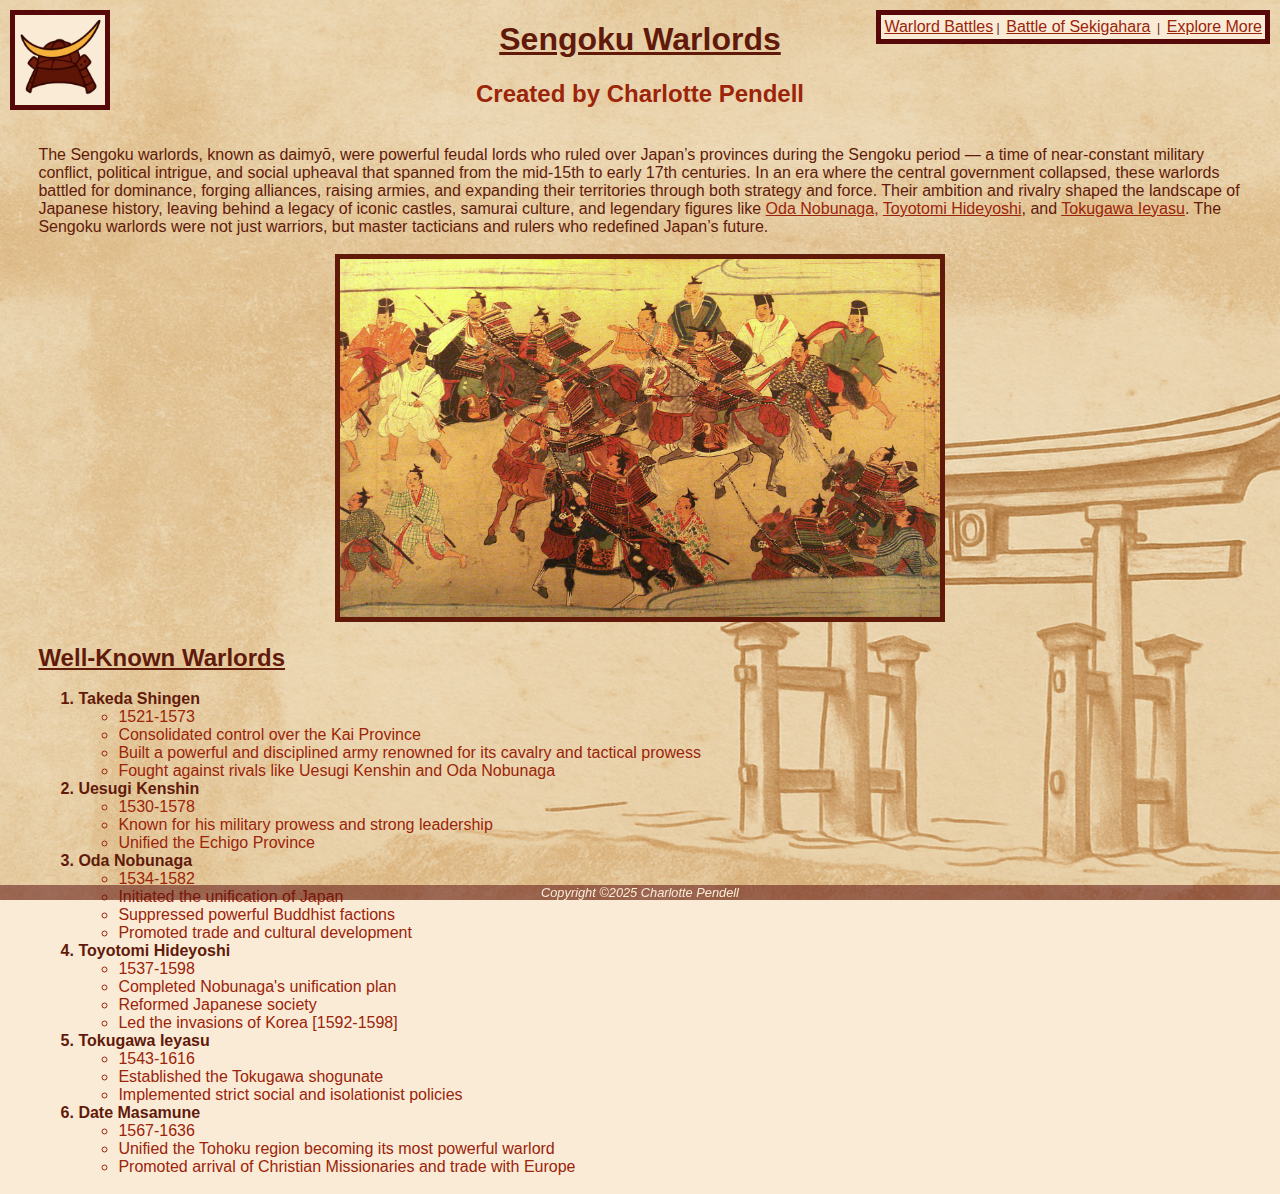
<file: scratchpages/index.html>
<!DOCTYPE html>
<html lang="en">

<head>
    <meta charset="UTF-8">
    <meta name="viewport" content="width=device-width, initial-scale=1.0">
    <title>Sengoku Warlords</title>
    <link rel="stylesheet" href="styles.css">
    <link rel="stylesheet" href="divstyles.css">
</head>

<body>
    <div class="logo">
        <a href="index.html"><img src="img/newlogo.png" alt=""></a> 
    </div>
    <div class="nav">
        <a href="game.html">Warlord Battles</a>&nbsp;|&nbsp;
        <a href="tableau.html">Battle of Sekigahara</a> &nbsp;|&nbsp;
        <a href="../index.html">Explore More</a>

    </div>
    <h1>Sengoku Warlords</h1>
    <h2>Created by Charlotte Pendell</h2>
    <br>
    <p class="content">The Sengoku warlords, known as daimyō, were powerful feudal lords who ruled over Japan’s provinces during the
    Sengoku period — a time of near-constant military conflict, political intrigue, and social upheaval that spanned
    from the mid-15th to early 17th centuries. In an era where the central government collapsed, these warlords battled
    for dominance, forging alliances, raising armies, and expanding their territories through both strategy and force.
    Their ambition and rivalry shaped the landscape of Japanese history, leaving behind a legacy of iconic castles,
    samurai culture, and legendary figures like <a href="#oda">Oda Nobunaga,</a> <a href="#hideyoshi">Toyotomi Hideyoshi</a>, and <a href="#ieyasu">Tokugawa Ieyasu</a>. The Sengoku
    warlords were not just warriors, but master tacticians and rulers who redefined Japan’s future.
</p>
  <br>
<center>
<img src="img/Muromachi Samurai.jpg" alt="" width="600px">
</center>
<br>
<h3 class="content">Well-Known Warlords</h3>
<br>
<ol class="content">
    <li>Takeda Shingen</li>
        <ul>
            <li>1521-1573</li>
            <li>Consolidated control over the Kai Province</li>
            <li>Built a powerful and disciplined army renowned for its cavalry and tactical prowess</li>
            <li>Fought against rivals like Uesugi Kenshin and Oda Nobunaga</li>
        </ul>
     <li>Uesugi Kenshin</li>
        <ul>
            <li>1530-1578</li>
            <li>Known for his military prowess and strong leadership</li>
            <li>Unified the Echigo Province</li>
        </ul>
    <li id="oda" class="highlight">Oda Nobunaga</li>
        <ul>
            <li>1534-1582</li>
            <li>Initiated the unification of Japan</li>
            <li>Suppressed powerful Buddhist factions</li>
            <li>Promoted trade and cultural development</li>
        </ul>
    <li id="hideyoshi" class="highlight">Toyotomi Hideyoshi</li>
        <ul>
            <li>1537-1598</li>
            <li>Completed Nobunaga's unification plan</li>
            <li>Reformed Japanese society</li>
            <li>Led the invasions of Korea [1592-1598]</li>
        </ul>
    <li id="ieyasu" class="highlight">Tokugawa Ieyasu</li>
        <ul>
            <li>1543-1616</li>
            <li>Established the Tokugawa shogunate</li>
            <li>Implemented strict social and isolationist policies</li>
        </ul>
    <li>Date Masamune</li>
        <ul>
            <li>1567-1636</li>
            <li>Unified the Tohoku region becoming its most powerful warlord</li>
            <li>Promoted arrival of Christian Missionaries and trade with Europe</li>
        </ul>
</ol>
<br>
<div class="footer">
        Copyright &copy;2025 Charlotte Pendell
    </div>
</body>

</html>
</file>
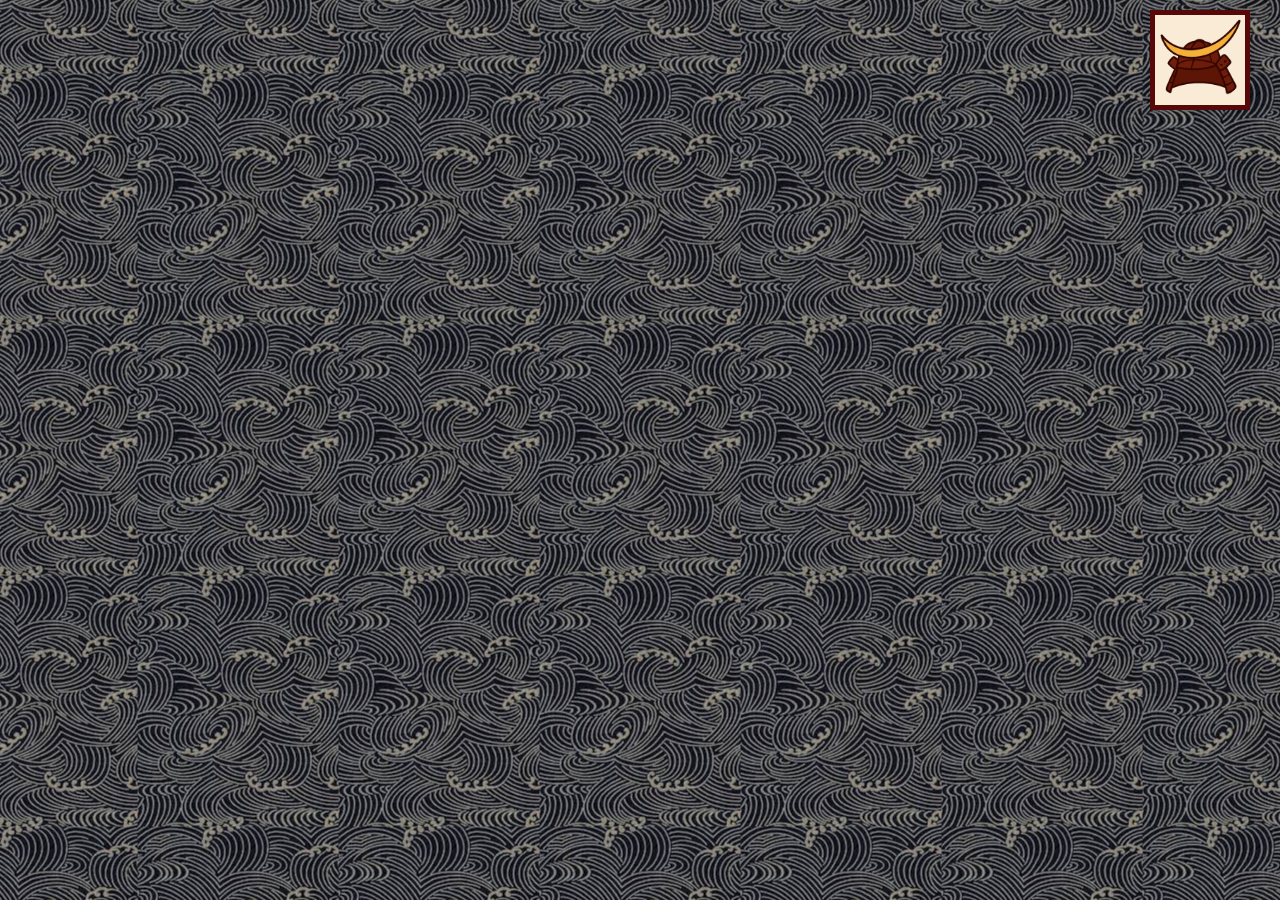
<file: scratchpages/tableau.html>
<!DOCTYPE html>
<html lang="en">
<head>
  <meta charset="UTF-8">
  <title>Battle of Sekigahara</title>
  <link rel="stylesheet" href="styles.css">
  <link rel="stylesheet" href="divstyles.css">
  <style>
    body{
        background-image: url(img/pattern.jfif);
        background-size: auto;
        background-repeat: repeat;
    }
    .logo{
        left: auto;
        right: 30px;
    }
  </style>
</head>

<body>
    <div class="logo">
        <a href="index.html"><img src="img/newlogo.png" alt=""></a> 
    </div>
  <div class="viz-wrapper">
    <div class='tableauPlaceholder' id='viz1745034419208' style='position: relative'>
      <noscript>
        <a href='#'>
          <img alt='Sekigahara' 
               src='https://public.tableau.com/static/images/Ir/IronQuest--ThebattleofSekigahara--SamurailordschangedthecourseofJapanesehistory/Sekigahara/1_rss.png' 
               style='border: none' />
        </a>
      </noscript>
      <object class='tableauViz' style='display:none;'>
        <param name='host_url' value='https%3A%2F%2Fpublic.tableau.com%2F' />
        <param name='embed_code_version' value='3' />
        <param name='site_root' value='' />
        <param name='name' value='IronQuest--ThebattleofSekigahara--SamurailordschangedthecourseofJapanesehistory/Sekigahara' />
        <param name='tabs' value='no' />
        <param name='toolbar' value='yes' />
        <param name='static_image' value='https://public.tableau.com/static/images/Ir/IronQuest--ThebattleofSekigahara--SamurailordschangedthecourseofJapanesehistory/Sekigahara/1.png' />
        <param name='animate_transition' value='yes' />
        <param name='display_static_image' value='yes' />
        <param name='display_spinner' value='yes' />
        <param name='display_overlay' value='yes' />
        <param name='display_count' value='yes' />
        <param name='language' value='en-US' />
      </object>
    </div>
  </div>

  <script type='text/javascript'>
    var divElement = document.getElementById('viz1745034419208');
    var vizElement = divElement.getElementsByTagName('object')[0];
    vizElement.style.width = '100%';
    vizElement.style.height = '800px';
    var scriptElement = document.createElement('script');
    scriptElement.src = 'https://public.tableau.com/javascripts/api/viz_v1.js';
    vizElement.parentNode.insertBefore(scriptElement, vizElement);
  </script>

</body>
</html>
</file>
<file: scratchpages/styles.css>
body{
    font-family: 'Lucida Sans', 'Lucida Sans Regular', 'Lucida Grande', 'Lucida Sans Unicode', Geneva, Verdana, sans-serif;
        background-color: #faebd7;
        background-image: url(img/resized_image_1920x1080.png);
        background-size: cover;
        background-repeat: no-repeat;
        background-position: center center;
        background-attachment: fixed;
        height: 80vh;
        margin: 0;  
    color: #611a0a;
}
h1{
    text-align: center;
    font-size: xx-large;
    font-weight: bolder;
    text-decoration: underline;
}
h2{
    text-align: center;
    color: #9b2409;
}
img{
    border: 5px solid #611a0a
}
h3{
    font-size: x-large;
    text-decoration: underline;
}
ol{
    font-weight: bold;
}
ul{
    font-weight: normal;
    color: #9b2409;
}
a{
    color: #9b2409;
    font-size: medium;
}
</file>
<file: scratchpages/divstyles.css>
.logo{
    position: fixed;
    top: 10px;
    left: 10px;
    z-index: 1;
}
.logo img {
    width: 90px;  /* Adjust size */
    height: auto;
    cursor: pointer;
    background-color: antiquewhite;
    border: 5px solid rgb(87, 9, 9);
  }
.nav{
    position:fixed;
    top: 10px;
    right: 10px;
    font-size: 75%;
    background-color: antiquewhite;
    border: 5px solid rgb(87, 9, 9);
    padding: 3px;
    z-index: 1;
}
.content{
    position: relative;
    margin: 0 3%;
}
.footer{
    position: fixed;
    bottom: 0px;
    left: 0px;
    right: 0px;
    font-size: 80%;
    font-style: italic;
    text-align: center;
    color: antiquewhite;
    background-color: rgba(87, 9, 9, 0.516);
}
.highlight:target{
    background-color: rgba(250, 235, 215, 0.484);
    transition: background-color 0.8s ease;
}
</file>
